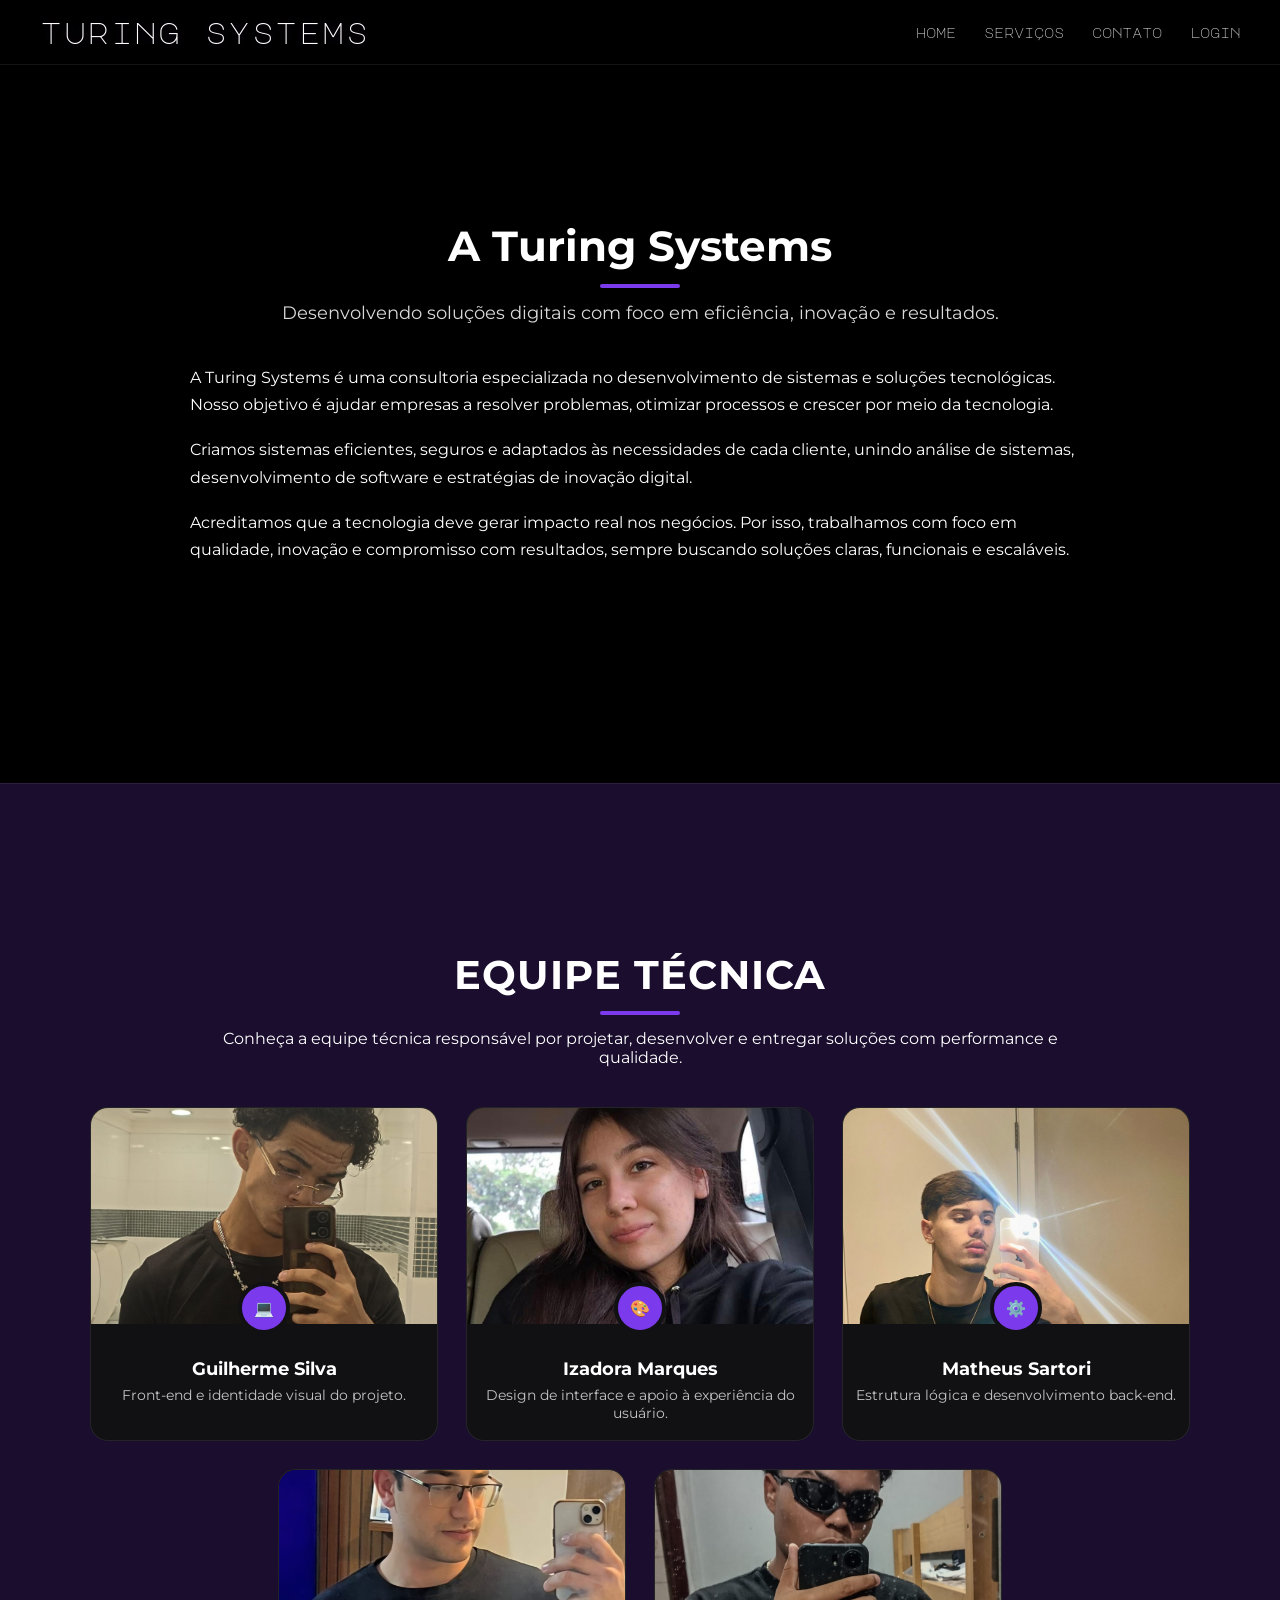
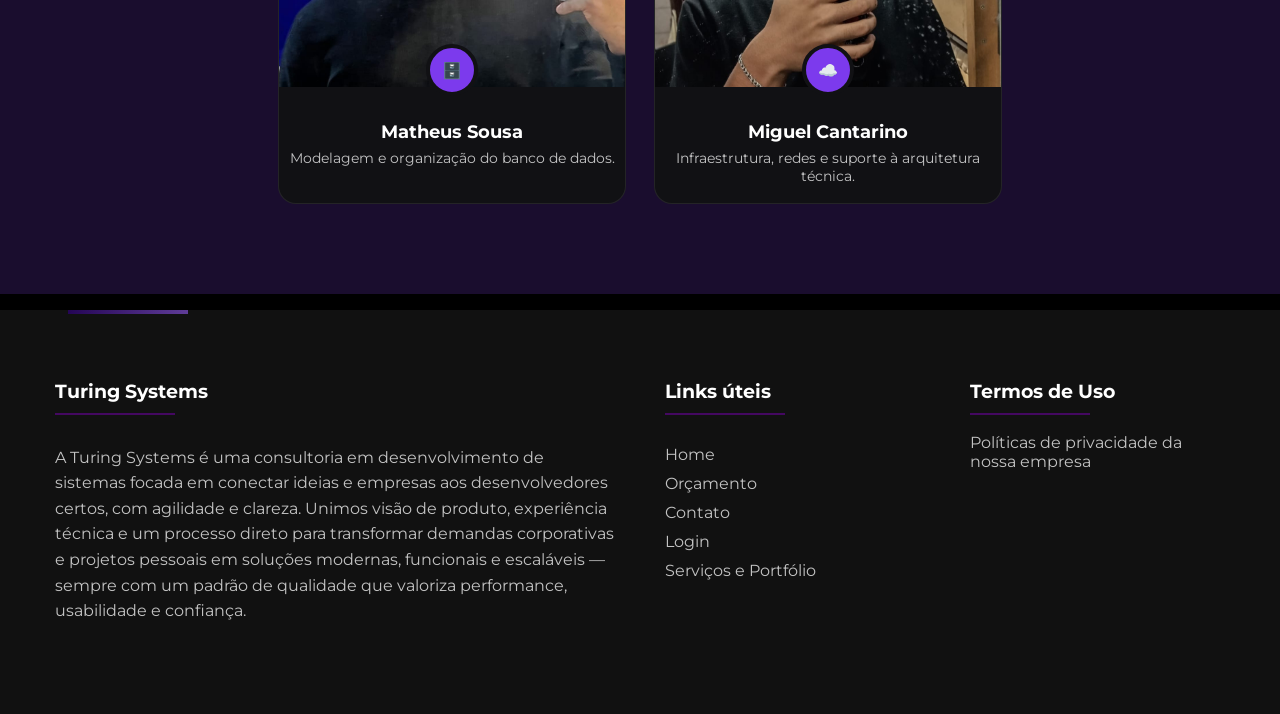
<file: TuringSystem_Fase2-20260314T174324Z-1-001/TuringSystem_Fase2/html/quemSomos.html>
<!DOCTYPE html>
<html lang="pt-br">

<head>
    <meta charset="UTF-8">
    <meta name="viewport" content="width=device-width, initial-scale=1.0">
    <title>TS | Sobre nós</title>
    <link rel="preconnect" href="https://fonts.googleapis.com">
    <link rel="preconnect" href="https://fonts.gstatic.com" crossorigin>
    <link href="https://fonts.googleapis.com/css2?family=Montserrat:wght@400;600;700;800&display=swap" rel="stylesheet">
    <link href="https://fonts.googleapis.com/css2?family=Major+Mono+Display&display=swap" rel="stylesheet">
    <link rel="stylesheet" href="../css/main.css">
    <link rel="stylesheet" href="../css/quemsomos.css">
    <link rel="stylesheet" href="../css/variaveis.css">
    <link rel="stylesheet" href="../css/footer.css">
</head>

<body>
    <header class="header">
        <div class="container header__bar">
            <a class="marca" href="index.html">
                <span class="marca_texto">Turing Systems</span>
            </a>

            <nav class="nav">
                <a href="index.html">Home</a>
                <a href="index.html#servicos">Serviços</a>
                <a href="contato.html">Contato</a>
                <a href="login.html">Login</a>
            </nav>
        </div>
    </header>

    <main>
        <section class="sobre-empresa" id="quem-empresa">
            <div class="container">

                <header class="empresa__header">
                    <h2 class="empresa__title">A Turing Systems</h2>
                    <div class="time__underline" aria-hidden="true"></div>

                    <p class="empresa__lead">
                        Desenvolvendo soluções digitais com foco em eficiência, inovação e resultados.
                    </p>
                </header>

                <div class="empresa__content">

                    <p class="time_texto">
                        A Turing Systems é uma consultoria especializada no desenvolvimento de sistemas e soluções
                        tecnológicas.
                        Nosso objetivo é ajudar empresas a resolver problemas, otimizar processos e crescer por meio da
                        tecnologia.
                    </p>

                    <p class="time_texto">
                        Criamos sistemas eficientes, seguros e adaptados às necessidades de cada cliente, unindo análise
                        de
                        sistemas, desenvolvimento de software e estratégias de inovação digital.
                    </p>

                    <p class="time_texto">
                        Acreditamos que a tecnologia deve gerar impacto real nos negócios. Por isso, trabalhamos com
                        foco em
                        qualidade, inovação e compromisso com resultados, sempre buscando soluções claras, funcionais e
                        escaláveis.
                    </p>

                </div>

            </div>
        </section>
        </section>
        <section class="quem-somos">
            <div class="container">
                <section class="time" id="quem-somos" aria-labelledby="time-title">
                    <header class="time__header">
                        <h2 class="time__title" id="time-title">EQUIPE TÉCNICA</h2>
                        <div class="time__underline" aria-hidden="true"></div>

                        <p class="time_texto">
                            Conheça a equipe técnica responsável por projetar, desenvolver e entregar soluções com
                            performance e
                            qualidade.
                        </p>
                    </header>


                    <div class="time__grid">

                        <article class="media time-card">
                            <div class="time-card__photo">
                                <img src="../img/equipe/pessoa1.jpeg" alt="Foto de Guilherme Silva">
                            </div>

                            <div class="time-card__icon" aria-hidden="true">💻</div>

                            <h3 class="time-card__name">Guilherme Silva</h3>
                            <p class="time-card__role">Front-end e identidade visual do projeto.</p>
                        </article>

                        <article class="media time-card">
                            <div class="time-card__photo">
                                <img src="../img/equipe/pessoa2.jpeg" alt="Foto de Izadora Marques">
                            </div>

                            <div class="time-card__icon" aria-hidden="true">🎨</div>

                            <h3 class="time-card__name">Izadora Marques</h3>
                            <p class="time-card__role">Design de interface e apoio à experiência do usuário.</p>
                        </article>

                        <article class="media time-card">
                            <div class="time-card__photo">
                                <img src="../img/equipe/pessoa3.jpeg" alt="Foto de Matheus Sartori">
                            </div>

                            <div class="time-card__icon" aria-hidden="true">⚙️</div>

                            <h3 class="time-card__name">Matheus Sartori</h3>
                            <p class="time-card__role">Estrutura lógica e desenvolvimento back-end.</p>
                        </article>

                        <article class="media time-card">
                            <div class="time-card__photo">
                                <img src="../img/equipe/pessoa4.jpeg" alt="Foto de Matheus Sousa">
                            </div>

                            <div class="time-card__icon" aria-hidden="true">🗄️</div>

                            <h3 class="time-card__name">Matheus Sousa</h3>
                            <p class="time-card__role">Modelagem e organização do banco de dados.</p>
                        </article>

                        <article class="media time-card">
                            <div class="time-card__photo">
                                <img src="../img/equipe/pessoa5.jpeg" alt="Foto de Miguel Cantarino">
                            </div>

                            <div class="time-card__icon" aria-hidden="true">☁️</div>

                            <h3 class="time-card__name">Miguel Cantarino</h3>
                            <p class="time-card__role">Infraestrutura, redes e suporte à arquitetura técnica.</p>
                        </article>

                    </div>
                </section>
            </div>
        </section>
    </main>
    <footer id="footer">
        <div class="top"></div>
        <div class="container-footer">
            <div class="footer-box">
                <section class="footer-col" id="turing">
                    <h3 class="footer-title">Turing Systems</h3>
                    <p id="sobre">A Turing Systems é uma consultoria em desenvolvimento de sistemas focada em conectar
                        ideias e
                        empresas aos
                        desenvolvedores certos, com agilidade e clareza. Unimos visão de produto, experiência técnica e
                        um
                        processo
                        direto
                        para transformar demandas corporativas e projetos pessoais em soluções modernas, funcionais e
                        escaláveis —
                        sempre
                        com um padrão de qualidade que valoriza performance, usabilidade e confiança.
                    </p>
                </section>

                <section class="footer-col" id="links">
                    <h3 class="footer-title">Links úteis</h3>
                    <ul>
                        <li><a href="index.html">Home</a></li>
                        <li><a href="orcamento.html">Orçamento</a></li>
                        <li><a href="contato.html">Contato</a></li>
                        <li><a href="login.html">Login</a></li>
                        <li><a href="index.html#servicos">Serviços e Portfólio</a></li>
                    </ul>
                </section>

                <section class="footer-col" id="termos">
                    <h3 class="footer-title">Termos de Uso</h3>
                    <a href="termosdeUso.html">Políticas de privacidade da nossa empresa</a>
                </section>
            </div>
        </div>
    </footer>
</body>



</html>
</file>
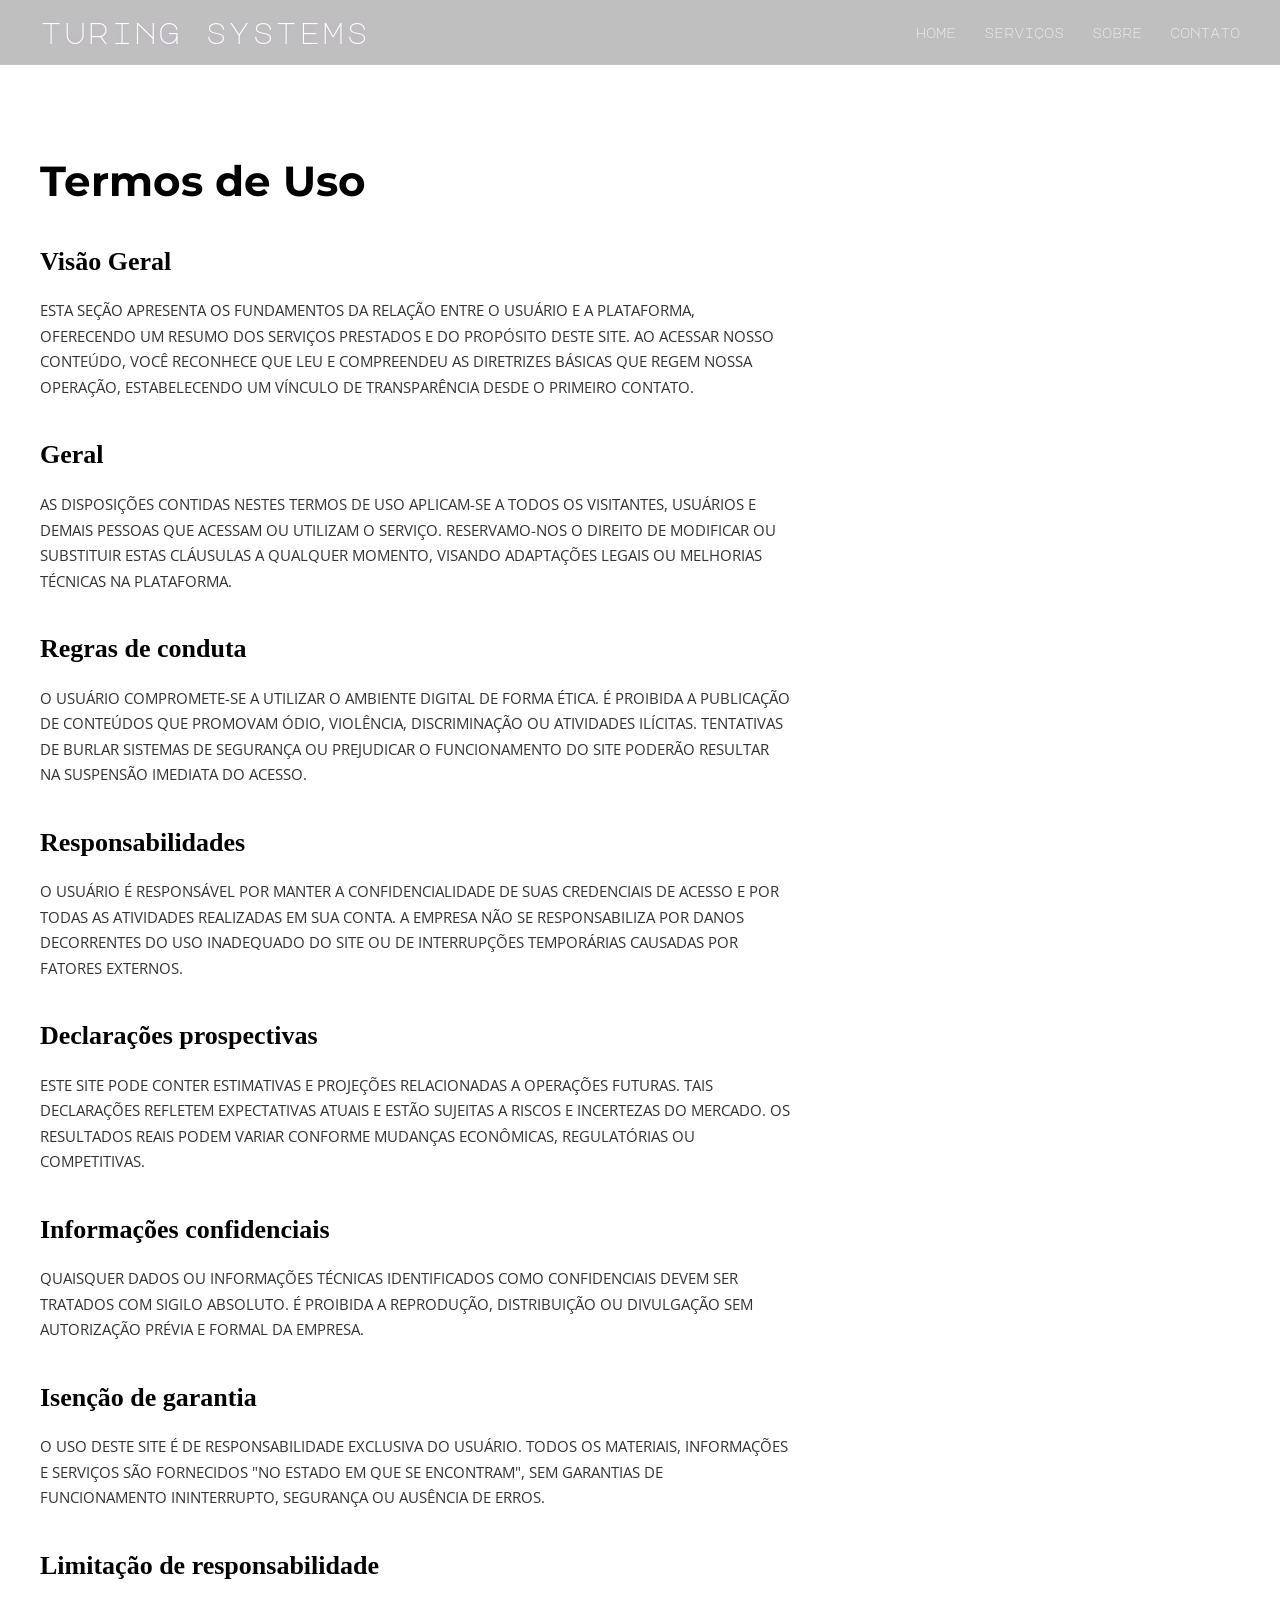
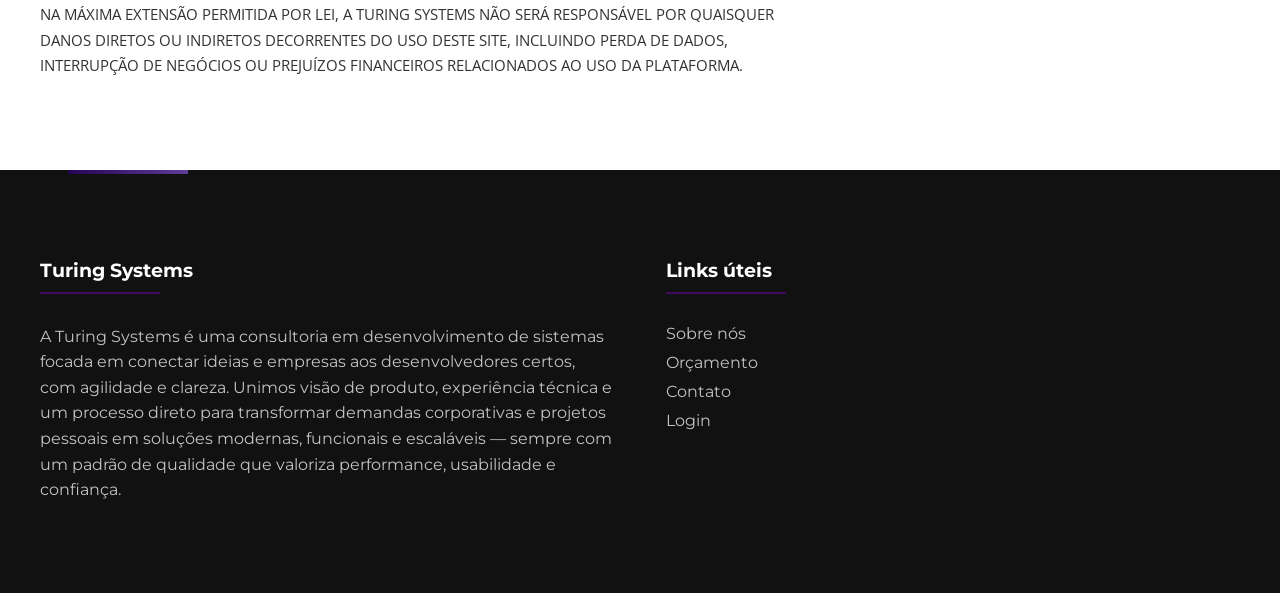
<file: TuringSystem_Fase2-20260314T174324Z-1-001/TuringSystem_Fase2/html/termosdeUso.html>
<!DOCTYPE html>
<html lang="pt-br">

<head>
    <meta charset="UTF-8">
    <meta name="viewport" content="width=device-width, initial-scale=1.0">
    <title>Termos de Uso | Turing Systems</title>

    <link rel="preconnect" href="https://fonts.googleapis.com">
    <link rel="preconnect" href="https://fonts.gstatic.com" crossorigin>
    <link href="https://fonts.googleapis.com/css2?family=Open+Sans:wght@300;400;600;700&display=swap" rel="stylesheet">
    <link href="https://fonts.googleapis.com/css2?family=Montserrat:wght@400;600;700;800&display=swap" rel="stylesheet">
    <link href="https://fonts.googleapis.com/css2?family=Major+Mono+Display&display=swap" rel="stylesheet">
    <link rel="stylesheet" href="../css/variaveis.css">
    <link rel="stylesheet" href="../css/termosdeuso.css">
    <link rel="stylesheet" href="../css/footer.css">
</head>

<body>
    <header class="header">
        <div class="container header__bar">
            <a class="marca" href="index.html">
                <span class="marca_texto">Turing Systems</span>
            </a>

            <nav class="nav">
                <a href="index.html">Home</a>
                <a href="index.html#servicos">Serviços</a>
                <a href="quemSomos.html">Sobre</a>
                <a href="contato.html">Contato</a>
            </nav>
        </div>
    </header>

    <section id="textoTermos">

        <div class="termos">
            <div class="texto-container">

                <h1 class="title">Termos de Uso</h1>

                <h2>Visão Geral</h2>
                <p class="text-term">
                    Esta seção apresenta os fundamentos da relação entre o usuário e a plataforma,
                    oferecendo um resumo dos serviços prestados e do propósito deste site.
                    Ao acessar nosso conteúdo, você reconhece que leu e compreendeu as diretrizes
                    básicas que regem nossa operação, estabelecendo um vínculo de transparência
                    desde o primeiro contato.
                </p>

                <h2>Geral</h2>
                <p class="text-term">
                    As disposições contidas nestes Termos de Uso aplicam-se a todos os visitantes,
                    usuários e demais pessoas que acessam ou utilizam o serviço.
                    Reservamo-nos o direito de modificar ou substituir estas cláusulas a qualquer momento,
                    visando adaptações legais ou melhorias técnicas na plataforma.
                </p>

                <h2>Regras de conduta</h2>
                <p class="text-term">
                    O usuário compromete-se a utilizar o ambiente digital de forma ética.
                    É proibida a publicação de conteúdos que promovam ódio, violência,
                    discriminação ou atividades ilícitas. Tentativas de burlar sistemas
                    de segurança ou prejudicar o funcionamento do site poderão resultar
                    na suspensão imediata do acesso.
                </p>

                <h2>Responsabilidades</h2>
                <p class="text-term">
                    O usuário é responsável por manter a confidencialidade de suas credenciais
                    de acesso e por todas as atividades realizadas em sua conta.
                    A empresa não se responsabiliza por danos decorrentes do uso inadequado
                    do site ou de interrupções temporárias causadas por fatores externos.
                </p>

                <h2>Declarações prospectivas</h2>
                <p class="text-term">
                    Este site pode conter estimativas e projeções relacionadas a operações futuras.
                    Tais declarações refletem expectativas atuais e estão sujeitas a riscos
                    e incertezas do mercado. Os resultados reais podem variar conforme
                    mudanças econômicas, regulatórias ou competitivas.
                </p>

                <h2>Informações confidenciais</h2>
                <p class="text-term">
                    Quaisquer dados ou informações técnicas identificados como confidenciais
                    devem ser tratados com sigilo absoluto. É proibida a reprodução,
                    distribuição ou divulgação sem autorização prévia e formal da empresa.
                </p>

                <h2>Isenção de garantia</h2>
                <p class="text-term">
                    O uso deste site é de responsabilidade exclusiva do usuário.
                    Todos os materiais, informações e serviços são fornecidos
                    "no estado em que se encontram", sem garantias de funcionamento
                    ininterrupto, segurança ou ausência de erros.
                </p>

                <h2>Limitação de responsabilidade</h2>
                <p class="text-term">
                    Na máxima extensão permitida por lei, a Turing Systems não será
                    responsável por quaisquer danos diretos ou indiretos decorrentes
                    do uso deste site, incluindo perda de dados, interrupção de negócios
                    ou prejuízos financeiros relacionados ao uso da plataforma.
                </p>
            </div>
        </div>

    </section>

    <footer id="footer">
        <div class="top"></div>
        <div class="container-footer">
            <div class="footer-box">
                <section class="footer-col" id="turing">
                    <h3 class="footer-title">Turing Systems</h3>
                    <p id="sobre">A Turing Systems é uma consultoria em desenvolvimento de sistemas focada em conectar
                        ideias e
                        empresas aos
                        desenvolvedores certos, com agilidade e clareza. Unimos visão de produto, experiência técnica e
                        um processo
                        direto
                        para transformar demandas corporativas e projetos pessoais em soluções modernas, funcionais e
                        escaláveis —
                        sempre
                        com um padrão de qualidade que valoriza performance, usabilidade e confiança.
                    </p>
                </section>

                <section class="footer-col" id="links">
                    <h3 class="footer-title">Links úteis</h3>
                    <ul>
                        <li><a href="quemSomos.html">Sobre nós</a></li>
                        <li><a href="orcamento.html">Orçamento</a></li>
                        <li><a href="contato.html">Contato</a></li>
                        <li><a href="login.html">Login</a></li>

                    </ul>
                </section>
            </div>
        </div>
    </footer>

</body>

</html>
</file>
<file: TuringSystem_Fase2-20260314T174324Z-1-001/TuringSystem_Fase2/css/main.css>
html{
  scroll-behavior: smooth;
}

* {
  margin: 0;
  padding: 0;
  box-sizing: border-box;
}

html, body {
  height: 100%;
}

body {
  font-family: var(--font-body);
  background-color: var(--color-bg);
  color: var(--color-text);
}
body::-webkit-scrollbar{
  width: 0;
  height: 0;
}

/* Header */
.container {
  width: min(1200px, calc(100% - 32px));
  margin-inline: auto;
}

.header {
  position: fixed;
  top: 0;
  left: 0;
  width: 100%;
  z-index: 20;
  background: rgba(0,0,0,.25);
  backdrop-filter: blur(6px);
  border-bottom: 1px solid var(--color-line);
}

.header__bar {
  min-height: 64px;
  display: flex;
  align-items: center;
  justify-content: space-between;
  gap: 20px;
}

/*Navegação*/
.nav {
  display: flex;
  align-items: center;
  gap: 28px;
}

.nav a {
  color: rgba(255,255,255,.9);
  text-decoration: none;
  font-size: 14px;
  transition: color .2s ease, text-shadow .2s ease;

  font-family: var(--font-tech);
  font-style: var(--font-tech-font-style);
  font-weight: var(--font-tech-weight);
  text-transform: var(--font-tech-transform);
}

.nav a:hover {
  color: var(--color-text);
  text-shadow: 0 0 10px rgba(140, 74, 255, .8);
}

/*Logo do header*/
.marca {
  text-decoration: none;
  display: inline-flex;
  align-items: center;
}

/*Fim da logo do header*/
.marca_texto {
  font-family: var(--font-tech);
  font-style: var(--font-tech-font-style);
  font-weight: var(--font-tech-weight);
  color: var(--color-text);
  text-transform: var(--font-tech-transform);
  letter-spacing: var(--font-tech-letter-spacing);
  font-size: 30px;
  text-shadow: 0 0 10px rgba(160, 0, 255, 0.15);
}
/*Fim do header */

/*Hero galaxia*/
.hero {
  position: relative;
  min-height: 100vh;
  display: grid;
  place-items: center;
  overflow: hidden;
  isolation: isolate;
}

/*Video galaxia*/
.hero__video {
  position: absolute;
  inset: 0;
  width: 100%;
  height: 100%;
  object-fit: cover;
  z-index: -3;
}
.hero::before{
  content: "";
  position: absolute;
  inset: 0;
  background: rgba(0,0,0,.35);
  z-index: -2;
}

.hero__content{
  width: min(900px, calc(100% - 32px));
  margin: 0 auto;
  min-height: 100vh;
  display: grid;
  place-content: center;
  justify-items: center;
  text-align: center;
  gap: -50px;
  padding: 120px 0 80px;
  position: relative;
  z-index: 2;
}

.hero__title{
  font-family: var(--font-tech);
  font-size: clamp(36px, 6vw, 72px);
  font-weight: 400;
  line-height: 1;
  letter-spacing: 2px;
  color: var(--color-text);
  text-transform: lowercase;
  margin: 0;
}

.hero__subtitle{
  max-width: 700px;
  font-family: var(--font-body);
  font-size: clamp(17px, 2vw, 22px);
  line-height: 1.6;
  color: rgba(255,255,255,.88);
  margin: 0;
}

.hero__actions{
  display: flex;
  flex-wrap: wrap;
  justify-content: center;
  gap: 14px;
  margin-top: 10px;
}

.btn{
  display: inline-flex;
  align-items: center;
  justify-content: center;
  min-width: 190px;
  padding: 14px 22px;
  border-radius: 999px;
  text-decoration: none;
  font-weight: 700;
  font-size: 15px;
  transition: transform .25s ease, background .25s ease, border-color .25s ease;
}

.btn:hover{
  transform: translateY(-2px);
}

.btn--orcamento{
  background: linear-gradient(135deg, #7C3AED, #9333EA);
  color: #fff;
  border: 1px solid transparent;
  box-shadow: 0 10px 30px rgba(124,58,237,.28);
}

.btn--servicos{
  background: rgba(255,255,255,.03);
  color: #fff;
  border: 1px solid rgba(255,255,255,.14);
  backdrop-filter: blur(8px);
}

.btn--ghost:hover{
  border-color: rgba(124,58,237,.45);
}

.hero__logo {
  width: min(720px, 90%);
  height: auto;
  display: block;
  margin-bottom: 10px;
  opacity: .95;
  filter: drop-shadow(0 0 10px rgba(255,255,255,.08));
}

.quem-somos {
  background-color: var(--color-section);
  padding: 96px 0;
  border-top: 1px solid var(--color-line);
}
.cta-center{
  text-align: center;
  margin-top: 60px;
}
</file>
<file: TuringSystem_Fase2-20260314T174324Z-1-001/TuringSystem_Fase2/css/quemsomos.css>
.sobre-empresa{
    margin-top:120px;
    margin-bottom:120px;
    padding:100px 0;
}

#time-title{
    text-align:center;
    font-weight:bold;
    font-size:40px;
}

.quem-somos{
    padding-bottom:20px;
}

/* ===== HEADER DA EMPRESA ===== */

.empresa__header{
    text-align:center;
    max-width:800px;
    margin:0 auto 40px;
}

.empresa__title{
    font-size:42px;
}

.empresa__lead{
    opacity:.85;
    font-size:18px;
}

.empresa__content{
    max-width:900px;
    margin:0 auto;
    line-height:1.7;
    display:grid;
    gap:18px;
}

/* ===== SEÇÃO EQUIPE ===== */

.time{
    padding:70px 20px;
}

.time__header{
    max-width:900px;
    margin:0 auto 40px;
    text-align:center;
}

.time__title{
    font-size:48px;
    letter-spacing:1px;
}

.time__underline{
    width:80px;
    height:4px;
    background:#7C3AED;
    margin:12px auto 14px;
    border-radius:99px;
}

.time__grid{
    max-width:1100px;
    margin:0 auto;
    display:grid;
    gap:28px;
    grid-template-columns:repeat(6,1fr);
}

.time-card{
    grid-column:span 2;
    background:#111114;
    border:1px solid rgba(255,255,255,.08);
    border-radius:18px;
    overflow:hidden;
    padding-bottom:18px;
    position:relative;
}

.time__grid>.time-card:nth-last-child(2){
    grid-column:2/span 2;
}

.time__grid>.time-card:last-child{
    grid-column:4/span 2;
}

/* ===== CARD ===== */

.time-card__photo{
    width:100%;
    aspect-ratio:16/10;
    overflow:hidden;
    position:relative;
}

.time-card__photo img{
    width:100%;
    height:100%;
    object-fit:cover;
    object-position:50% 34%;
    display:block;
}

.time-card__icon{
    width:52px;
    height:52px;
    border-radius:999px;
    background:#7C3AED;
    display:grid;
    place-items:center;
    position:absolute;
    left:50%;
    top:200px;
    transform:translate(-50%,-50%);
    border:4px solid #111114;
}

.time-card__name{
    margin-top:34px;
    text-align:center;
    font-size:18px;
    font-weight:700;
}

.time-card__role{
    margin-top:6px;
    text-align:center;
    font-size:14px;
    color:rgba(255,255,255,.75);
}

/* ===== HOVER ===== */

.media:hover{
    box-shadow:0 0 25px rgba(111,0,255,.479);
    transform:scale(1.01) translateY(-4px);
    transition:box-shadow 270ms ease, transform 400ms ease;
}

/* ===== DIVIDER ===== */

.divider{
    height:2px;
    width:100%;
    background:linear-gradient(to right,transparent,#6a3997,transparent);
    box-shadow:0 0 20px #8a2be2;
}
</file>
<file: TuringSystem_Fase2-20260314T174324Z-1-001/TuringSystem_Fase2/css/variaveis.css>
:root {
  --font-body: "Montserrat", sans-serif;
  --font-tech: "Major Mono Display", monospace;

  --font-tech-weight: 400;
  --font-tech-transform: lowercase;
  --font-tech-letter-spacing: 1.5px;
  --font-tech-font-style: normal;
  

  --color-bg: #000000;
  --color-surface: #050505;
  --color-text: #ffffff;
  --color-text-muted: rgba(255,255,255,.8);
  --color-line: rgba(255,255,255,.08);
  --color-opacity: rgba(255,255,255,.75);
  --color-section: #1A0D2E;
}
</file>
<file: TuringSystem_Fase2-20260314T174324Z-1-001/TuringSystem_Fase2/css/footer.css>
#footer{
    background: #111111;
    padding: 30px 0 20px 0;
    margin-top: 1rem;
    position: relative;
}
#footer::before{
    content:"";
    position:absolute;
    top:0;
    left:10%;
    transform:translateX(-50%);
    width:120px;
    height:4px;
    background:linear-gradient(90deg,#2b026bc2,#5f3c97);
}
.blocos{
    display: flex;
    padding: 10px;
}
.container-footer{
    max-width: 1200px;
    width: 100%;
    margin: 0 auto;
    padding: 40px 15px;
}
.footer-box{
    position: relative;
    text-align: left;
    display: grid;
    grid-template-columns: 2.2fr 1fr 1fr;
    gap: 50px;
    align-items: start;
    width: 100%;
}
#sobre{
    padding: 0;
    margin: 0 0 30px 0;
    text-align: left;
    font-family: "Montserrat", sans-serif;

}
#links a, #termos a{
    text-decoration: none;
    color: #f4f4f4;
    cursor: pointer;
    color: var(--color-opacity);
    transition: color .2s ease, transform .2s ease;
}
#links ul{
    list-style: none;
    padding: 0;
    margin: 0;
    display: grid;
    gap: 10px;

}
#turing p, #contato p, #links ul{
    margin-top: 30px;
}
#links a:hover, #termos a:hover{
    color: #5f3c97;
    transform: translateX(4px);
}
.footer-col p{
    line-height: 1.6;
    max-width: 52ch;
    color: var(--color-opacity)
}
.footer-title{
    position: relative;
    padding-bottom: 12px;
    margin-bottom: 18px;
}
.footer-title::after{
    content: "";
    position:   absolute;
    left: 0;
    bottom: 0;
    width: 120px;
    height: 2px;
    background: rgba(105, 2, 153, 0.589);
}
#footer .footer-title{
color:white;

}
.footer-title, #sobre, #links a{
        font-family: "Montserrat", sans-serif;
}
</file>
<file: TuringSystem_Fase2-20260314T174324Z-1-001/TuringSystem_Fase2/css/termosdeuso.css>
body{
margin:0;
background:#fff;
}

#textoTermos{
padding:120px 20px 60px;
background:white;
}

.termos{
max-width:1200px;
margin:auto;
padding:0 20px;
}

.home{
font-size:16px;
margin-bottom:20px;
}

.home a{
text-decoration:none;
color:#5f3c97;
}

.title{
font-size:42px;
margin-bottom:40px;
font-family: "Montserrat", sans-serif;
}

h2{
font-size:26px;
margin-top:40px;
}

.text-term{
font-family: "Open Sans", sans-serif;
font-size:15px;
line-height:1.7;
color:#333;
text-transform: uppercase;
}
.texto-container{
max-width:750px;
}

/*HEADER*/
.container {
  width: min(1200px, calc(100% - 32px));
  margin-inline: auto;
}
.header {
  position: fixed;
  top: 0;
  left: 0;
  width: 100%;
  z-index: 20;
  background: rgba(0,0,0,.25);
  backdrop-filter: blur(6px);
  border-bottom: 1px solid var(--color-line);
}

.header__bar {
  min-height: 64px;
  display: flex;
  align-items: center;
  justify-content: space-between;
  gap: 20px;
}

/*Navegação*/
.nav {
  display: flex;
  align-items: center;
  gap: 28px;
}

.nav a {
  color: rgba(255,255,255,.9);
  text-decoration: none;
  font-size: 14px;
  transition: color .2s ease, text-shadow .2s ease;

  font-family: var(--font-tech);
  font-style: var(--font-tech-font-style);
  font-weight: var(--font-tech-weight);
  text-transform: var(--font-tech-transform);
}

.nav a:hover {
  color: var(--color-text);
  text-shadow: 0 0 10px rgba(140, 74, 255, .8);
}

/*Logo do header*/
.marca {
  text-decoration: none;
  display: inline-flex;
  align-items: center;
}

/*Fim da logo do header*/
.marca_texto {
  font-family: var(--font-tech);
  font-style: var(--font-tech-font-style);
  font-weight: var(--font-tech-weight);
  color: white;
  text-transform: var(--font-tech-transform);
  letter-spacing: var(--font-tech-letter-spacing);
  font-size: 30px;
  text-shadow: 0 0 10px rgba(160, 0, 255, 0.15);
}
</file>
